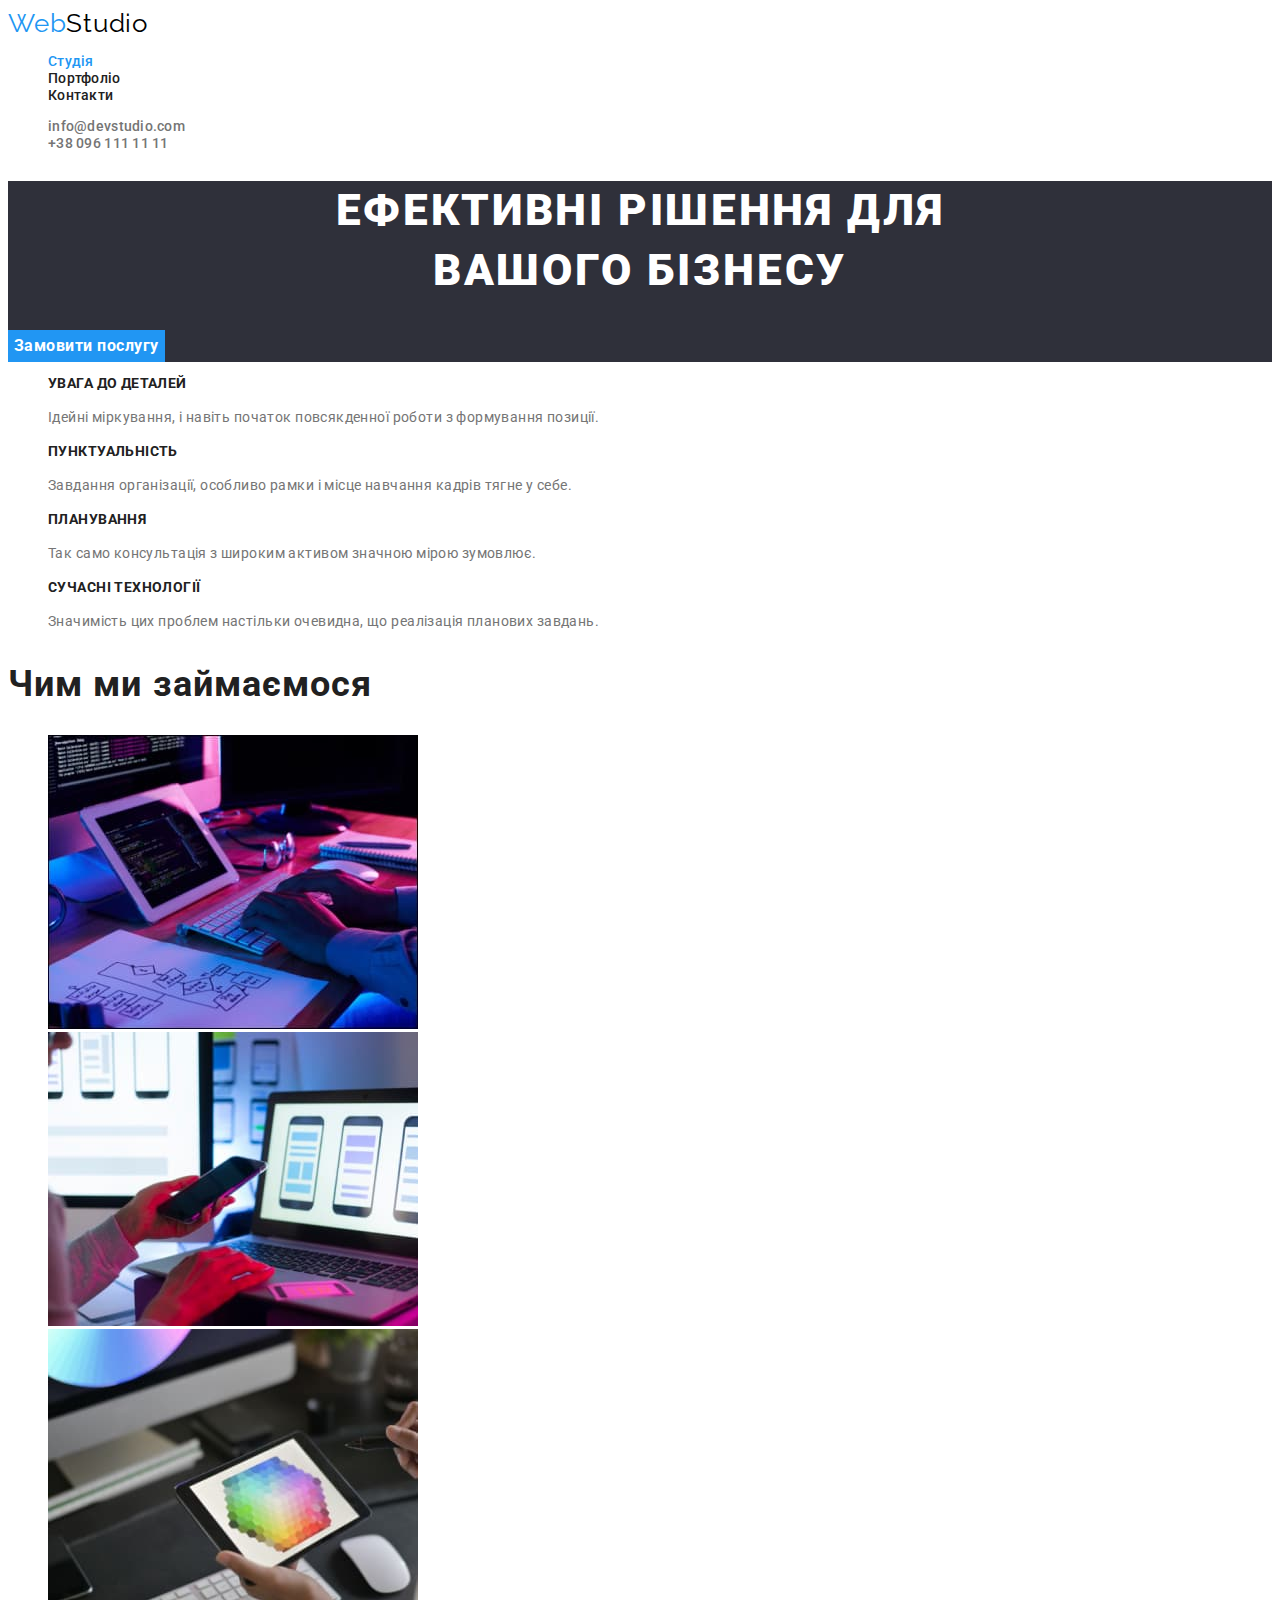
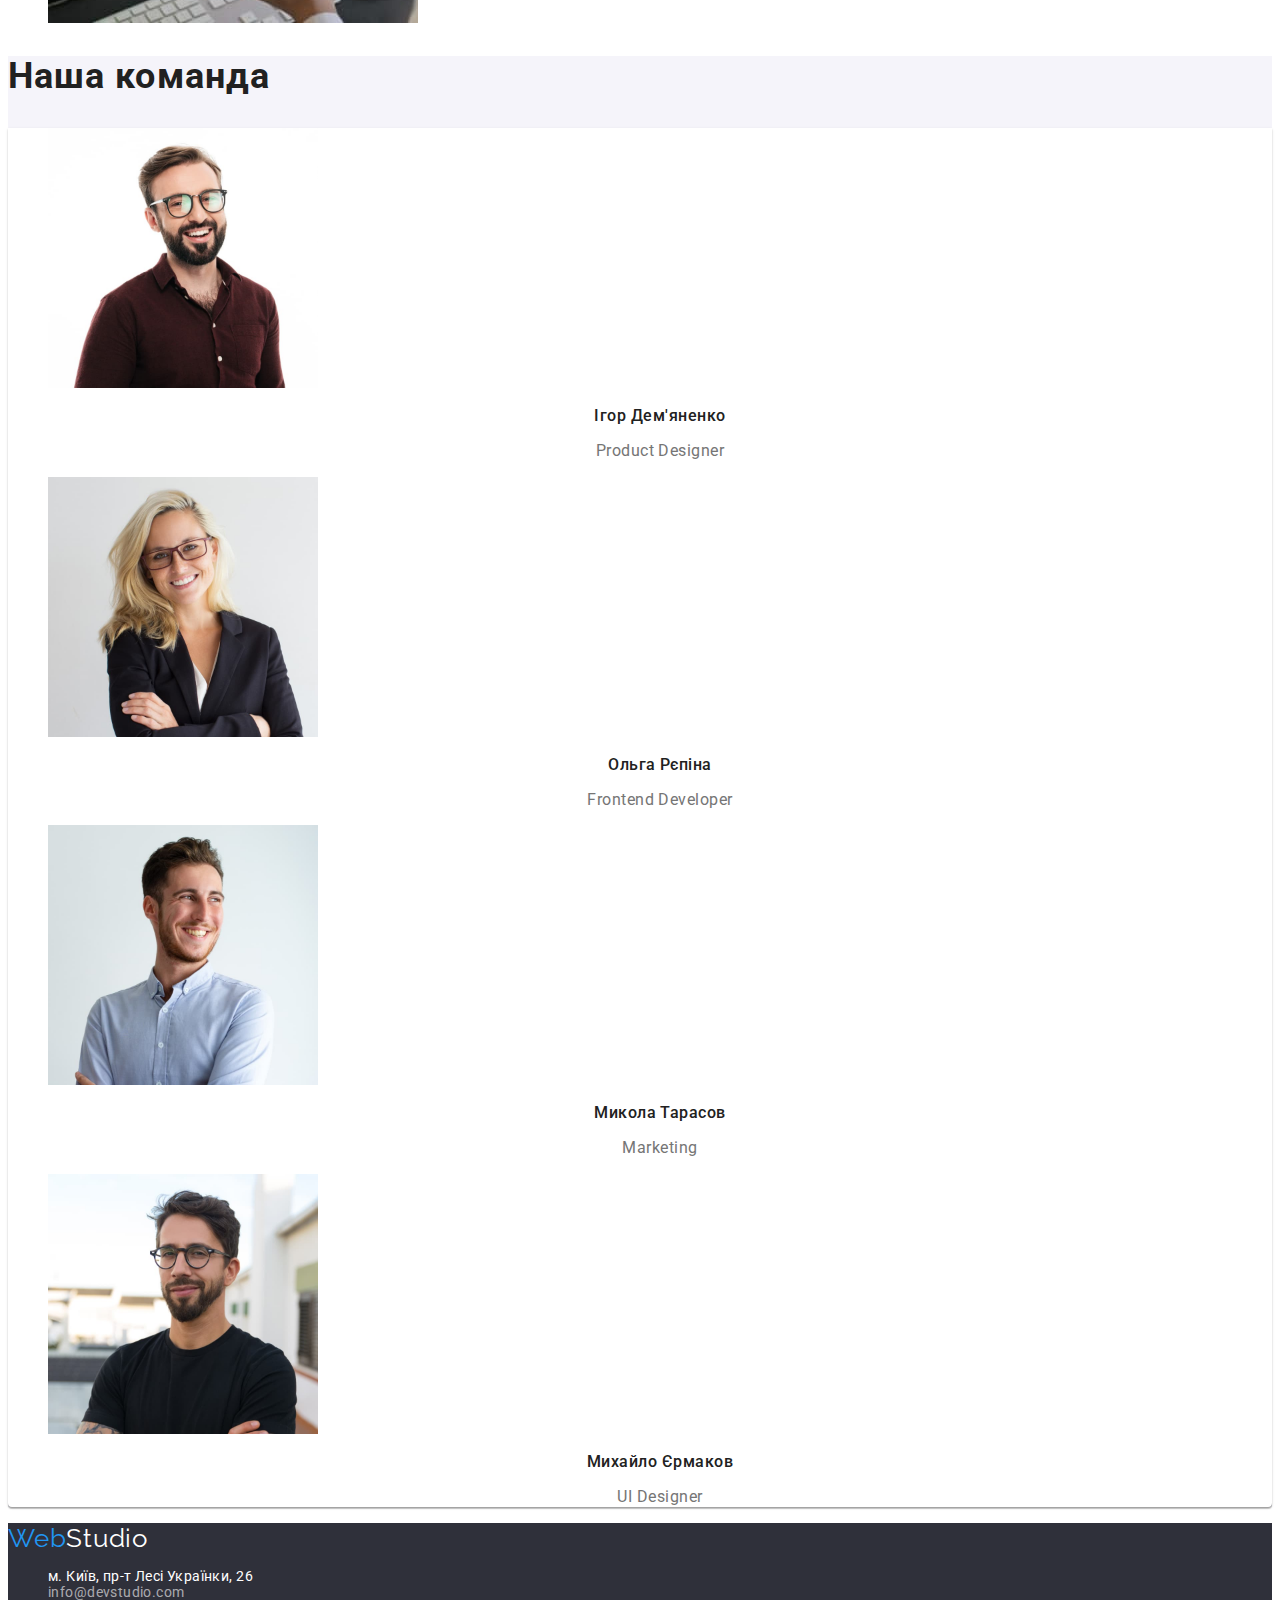
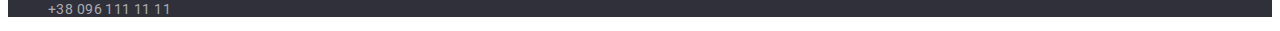
<file: index.html>
<!DOCTYPE html>
<html lang="uk">
<head>
    <meta charset="UTF-8">
    <meta http-equiv="X-UA-Compatible" content="IE=edge">
    <meta name="viewport" content="width=device-width, initial-scale=1.0">
    <link
        href="https://fonts.googleapis.com/css2?family=Raleway:wght@700&family=Roboto:wght@400;500;700;900&display=swap"
        rel="stylesheet">
    <link rel="stylesheet" href="./css/styles.css" >
    <title>Веб-студія</title>
</head>
<body>
    <!--Верхня лінія-->
   <header>
    <nav>
    <a href="./index.html" class="logo">
        <span class="logo-web">Web</span><span class="logo-studio">Studio</span>
    </a>
    
    <ul class="site-nav list">
        <li><a href="./index.html" class="link active">Студія</a></li>
        <li><a href="./portfolio.html" class="link">Портфоліо</a></li>
        <li><a href="#" class="link">Контакти</a></li>
    </ul>
    </nav>

    <ul class="contacts-list list">
        <li><a href="mailto:info@devstudio.com" class="link">info@devstudio.com</a></li>
        <li><a href="tel:+380961111111" class="link">+38 096 111 11 11</a></li>
    </ul>
   </header> 
   <main>
    <!--Шапка-->
    <section class="main page">
        <h1 class="main-title">Ефективні рішення для <br /> вашого бізнесу</h1>
        <button type="button" class="button">Замовити послугу</button>
    </section>

   <!--Наші переваги-->
   <section class="advantages">
    <h2 class="visually-hidden">Наші переваги</h2>
    <ul class="advantages-list list">
        <li>
            <h3 class="advantages-title">УВАГА ДО ДЕТАЛЕЙ</h3>
            <p class="advantages-desc">Ідейні міркування, і навіть початок повсякденної роботи з формування позиції.</p>
        </li>
        <li>
            <h3 class="advantages-title">ПУНКТУАЛЬНІСТЬ</h3>
            <p class="advantages-desc">Завдання організації, особливо рамки і місце навчання кадрів тягне у себе.</p>
        </li>
        <li>
            <h3 class="advantages-title">ПЛАНУВАННЯ</h3>
            <p class="advantages-desc">Так само консультація з широким активом значною мірою зумовлює.</p>
        </li>
        <li>
            <h3 class="advantages-title">СУЧАСНІ ТЕХНОЛОГІЇ</h3>
            <p class="advantages-desc">Значимість цих проблем настільки очевидна, що реалізація планових завдань.</p>
        </li>
    </ul>
    </section>

    <!--Чим ми займаємося-->
    <section class="occupation">
    <h2 class="occupation-title">Чим ми займаємося</h2>
    <ul class="work-list list">
        <li>
            <img src="./images/picture1.jpg"
                alt="Чоловік друкує на клавіатурі Apple, дивлячись у планшет" width="370">
        </li>
        <li>
            <img src="./images/picture2.jpg"
                alt="Людина тримає Iphone, працюючи за Macbook Air" width="370">
        </li>
        <li>
            <img src="./images/picture3.jpg"
                alt="Людина працює з палітрою кольорів на планшеті" width="370">
        </li>
    </ul>
   </section>

   <!--Наша команда-->
   <section class="team">
    <h2 class="team-title">Наша команда</h2>

    <ul class="workers list">
        <li>
            <img src="./images/product_designer.jpg"
                alt="На фото зображений Ігор Дем'яненко" width="270">
            <h3 class="name">Ігор Дем'яненко</h3>
            <p class="position">Product Designer</p>
        </li>
        <li>
            <img src="./images/frontend_developer.jpg"
                alt="На фото зображена Ольга Рєпіна" width="270">
            <h3 class="name">Ольга Рєпіна</h3>
            <p class="position">Frontend Developer</p>
        </li>
        <li>
            <img src="./images/marketing.jpg"
                alt="На фото зображений Микола Тарасов" width="270">
            <h3 class="name">Микола Тарасов</h3>
            <p class="position">Marketing</p>
        </li>
        <li>
            <img src="./images/ui_designer.jpg"
                alt="На фото зображений Михайло Єрмаков" width="270">
            <h3 class="name">Михайло Єрмаков</h3>
            <p class="position">UI Designer</p>
        </li>
    </ul>
   </section>
   </main>

<!--Підвал-->
   <footer class="info">
    <a href="./index.html" class="logo">
        <span class="logo-web">Web</span><span class="logo-studio-white">Studio</span>
    </a>

        <address>
        <ul class="list">
            <li><a href="https://goo.gl/maps/CPtrU1FHBa2aNyZL9" target="_blank" rel="noopener noreferrer nofollow" class="location">м. Київ, пр-т Лесі Українки, 26</a></li>
            <li><a href="mailto:info@devstudio.com" class="contacts-item">info@devstudio.com</a></li>
            <li><a href="tel:+380961111111" class="contacts-item">+38 096 111 11 11</a></li>
        </ul>
        </address>
   </footer>
</body>
</html>
</file>
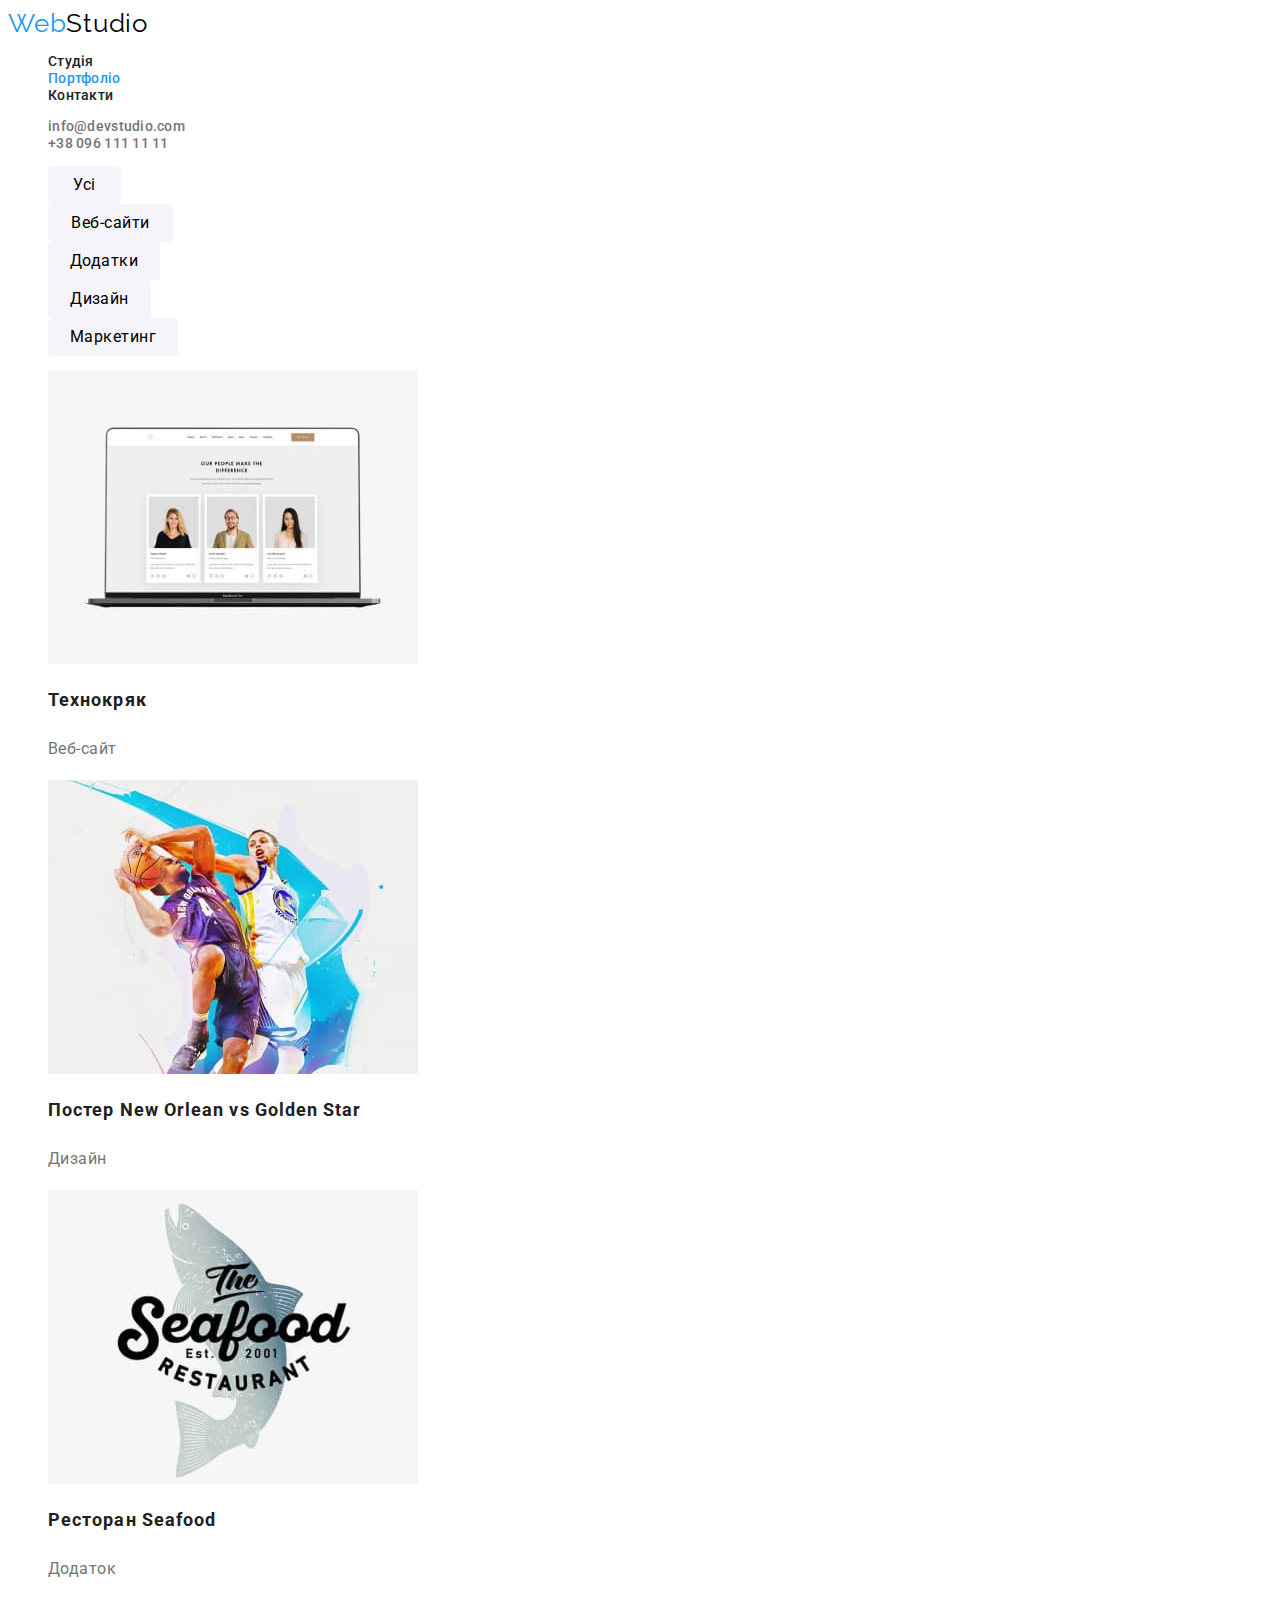
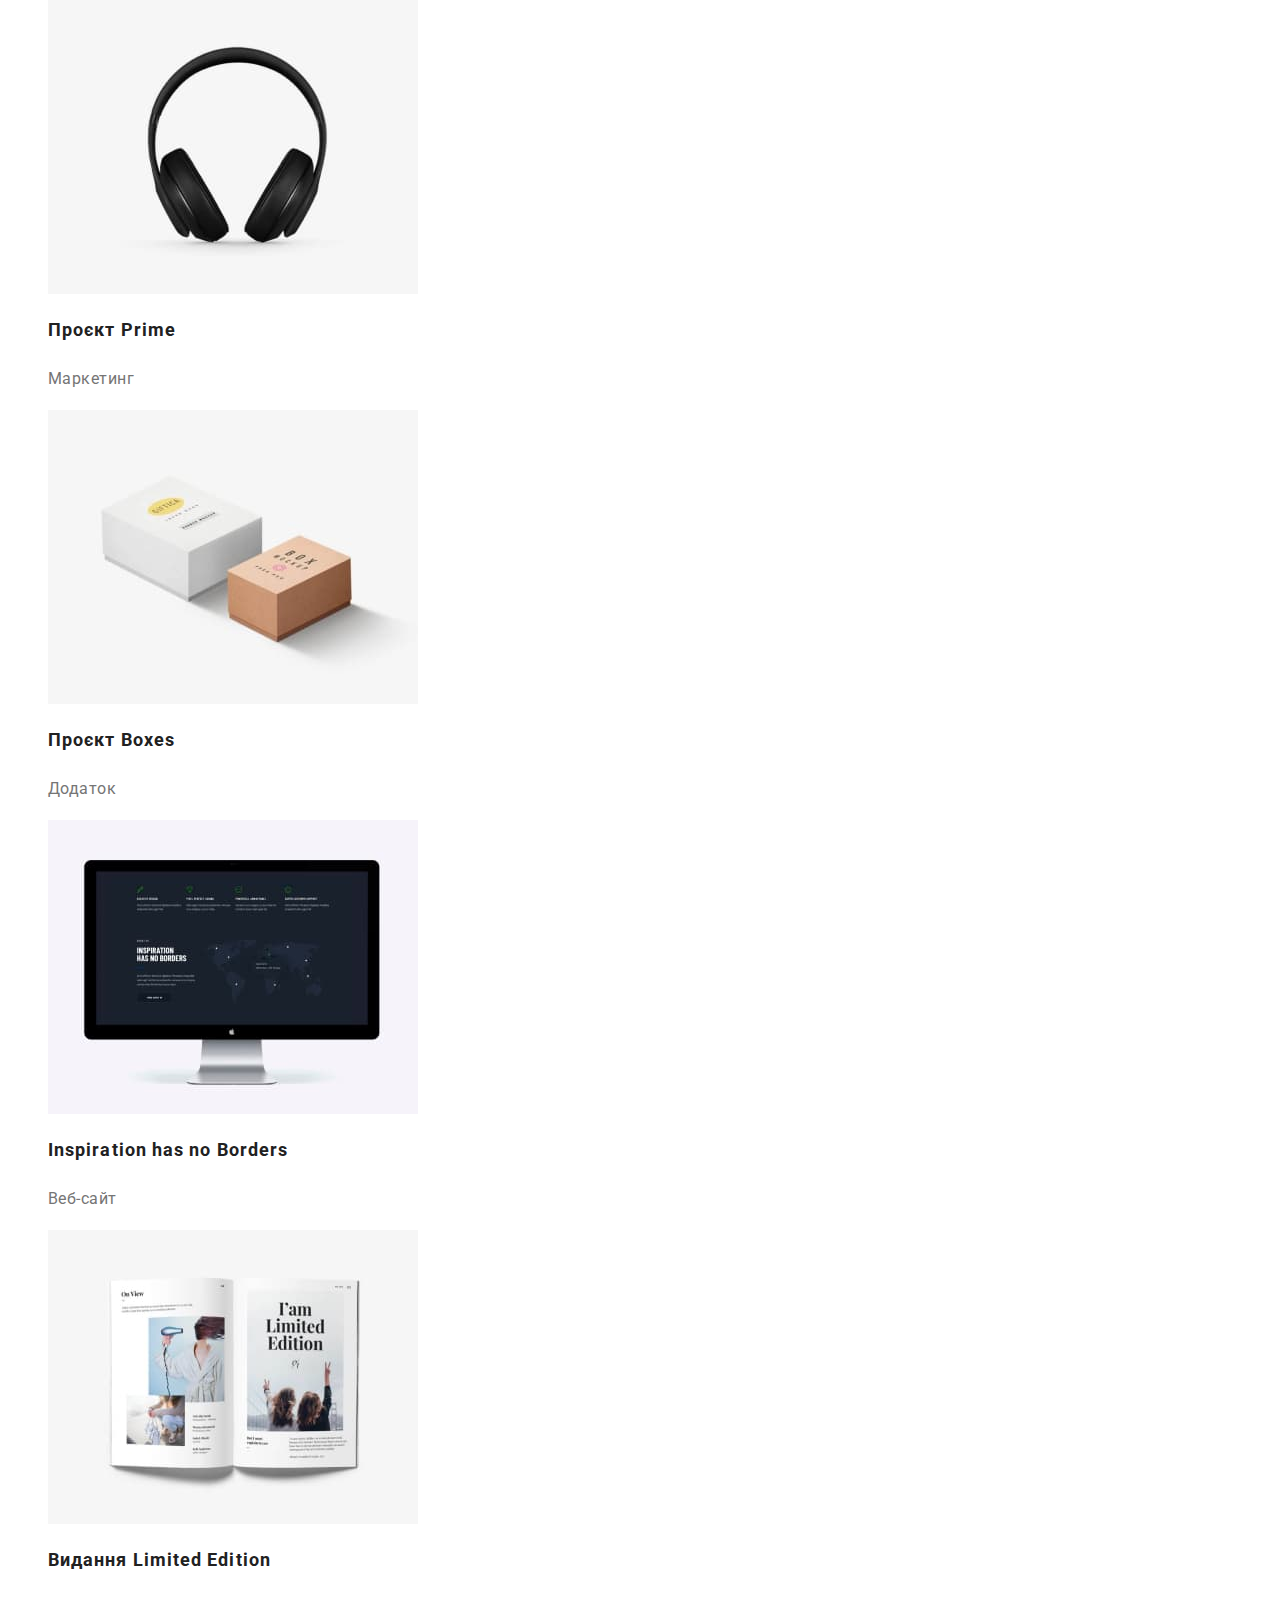
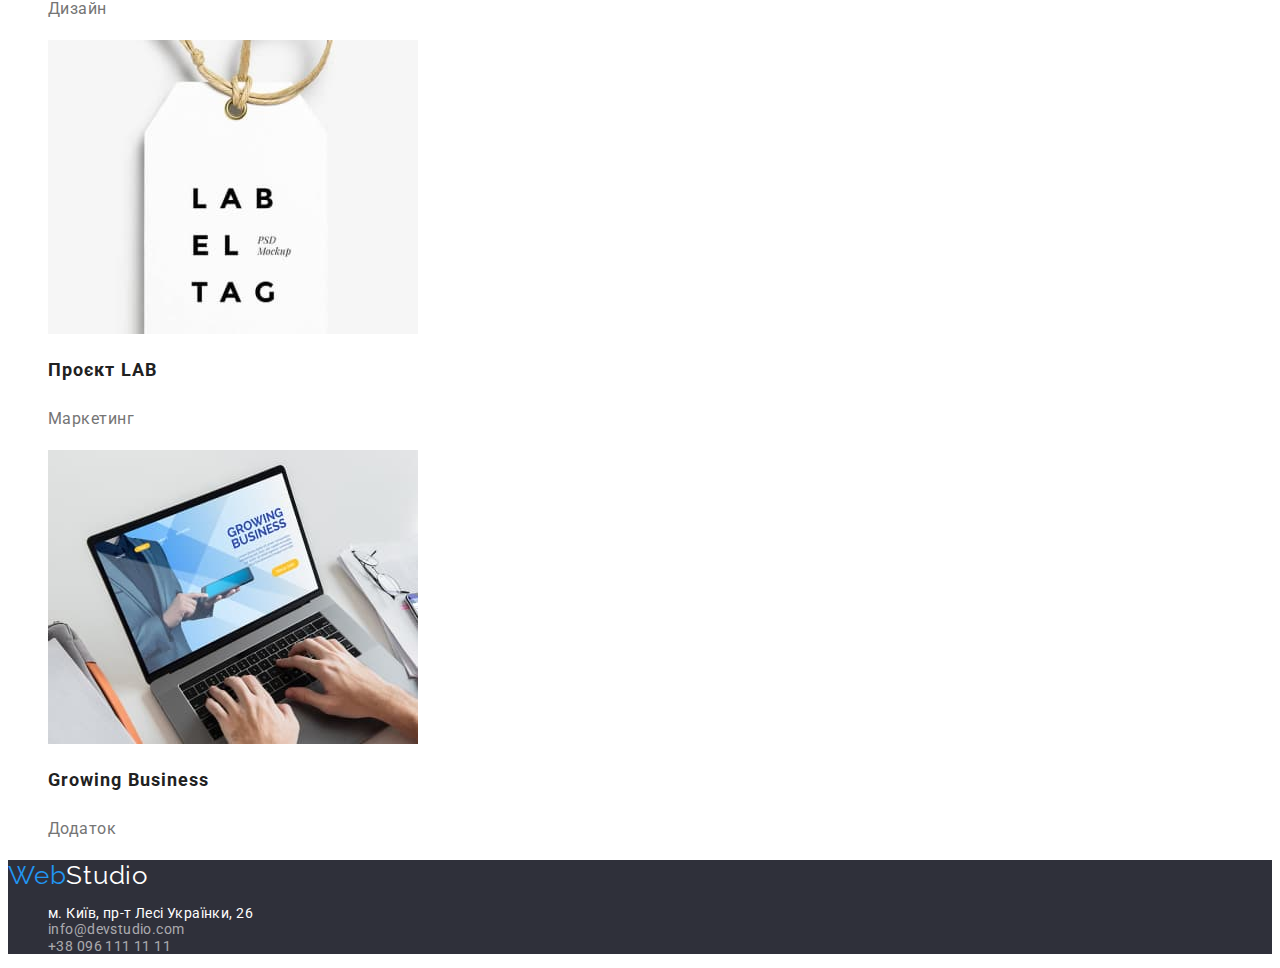
<file: portfolio.html>
<!DOCTYPE html>
<html lang="uk">

<head>
    <meta charset="UTF-8">
    <meta http-equiv="X-UA-Compatible" content="IE=edge">
    <meta name="viewport" content="width=device-width, initial-scale=1.0">
    <link
        href="https://fonts.googleapis.com/css2?family=Raleway:wght@700&family=Roboto:wght@400;500;700;900&display=swap"
        rel="stylesheet">
    <link rel="stylesheet" href="./css/styles.css" >
    <title>Веб-студія</title>
</head>

<body>
    <!--Верхня лінія-->
    <header>
        <nav>
            <a href="./index.html" class="logo">
                <span class="logo-web">Web</span><span class="logo-studio">Studio</span>
            </a>

            <ul class="site-nav list">
                <li><a href="./index.html" class="link">Студія</a></li>
                <li><a href="./portfolio.html" class="link active">Портфоліо</a></li>
                <li><a href="#" class="link">Контакти</a></li>
            </ul>
        </nav>

        <ul class="contacts-list list">
            <li><a href="mailto:info@devstudio.com" class="link">info@devstudio.com</a></li>
            <li><a href="tel:+380961111111" class="link">+38 096 111 11 11</a></li>
        </ul>
    </header>
<main>
    <section>
    <h1 class="visually-hidden">Контент сторінки Portfolio</h1>

    <ul class="buttons list">
        <li><button type="button" class="link-all">Усі</button></li>
        <li><button type="button" class="link-site">Веб-сайти</button></li>
        <li><button type="button" class="link-apps">Додатки</button></li>
        <li><button type="button" class="link-design">Дизайн</button></li>
        <li><button type="button" class="link-marketing">Маркетинг</button></li>
    </ul>

        <ul class="portfolio list">
            <li>
                <img src="./images/portfolio1.jpg"
                    alt="На фото зображений Macbook" width="370">
                <h2 class="title">Технокряк</h2>
                <p class="category">Веб-сайт</p>
            </li>
            <li>
                <img src="./images/portfolio2.jpg"
                    alt="На фото зображені гравці у баскетбол" width="370">
                <h2 class="title">Постер New Orlean vs Golden Star</h2>
                <p class="category">Дизайн</p>
            </li>
            <li>
                <img src="./images/portfolio3.jpg"
                    alt="На фото зображено лого ресторану Seafood" width="370">
                <h2 class="title">Ресторан Seafood</h2>
                <p class="category">Додаток</p>
            </li>
            <li>
                <img src="./images/portfolio4.jpg"
                    alt="На фото зображені чорні навушники" width="370">
                <h2 class="title">Проєкт Prime</h2>
                <p class="category">Маркетинг</p>
            </li>
            <li>
                <img src="./images/portfolio5.jpg"
                    alt="На фото зображені дві коробки" width="370">
                <h2 class="title">Проєкт Boxes</h2>
                <p class="category">Додаток</p>
            </li>
            <li>
                <img src="./images/portfolio6.jpg"
                    alt="На фото зображений монітор Apple" width="370">
                <h2 class="title">Inspiration has no Borders</h2>
                <p class="category">Веб-сайт</p>
            </li>
            <li>
                <img src="./images/portfolio7.jpg"
                    alt="На фото зображений журнал Limited Edition" width="370">
                <h2 class="title">Видання Limited Edition</h2>
                <p class="category">Дизайн</p>
            </li>
            <li>
                <img src="./images/portfolio8.jpg"
                    alt="На фото зображена етикетка" width="370">
                <h2 class="title">Проєкт LAB</h2>
                <p class="category">Маркетинг</p>
            </li>
            <li>
                <img src="./images/portfolio9.jpg"
                    alt="На фото зображно друкування на Macbook" width="370">
                <h2 class="title">Growing Business</h2>
                <p class="category">Додаток</p>
            </li>
        </ul>
    </section>
</main>

    <!--Підвал-->
    <footer class="info">
        <a href="./index.html" class="logo">
            <span class="logo-web">Web</span><span class="logo-studio-white">Studio</span>
        </a>
    
            <address>
            <ul class="list">
                <li><a href="https://goo.gl/maps/CPtrU1FHBa2aNyZL9" target="_blank" rel="noopener noreferrer nofollow" class="location">м. Київ, пр-т Лесі Українки, 26</a></li>
                <li><a href="mailto:info@devstudio.com" class="contacts-item">info@devstudio.com</a></li>
                <li><a href="tel:+380961111111" class="contacts-item">+38 096 111 11 11</a></li>
            </ul>
            </address>
       </footer>
</body>

</html>
</file>
<file: css/styles.css>
:root {
    --title-text-color: #212121;
    --description-text-color: #757575;
    --white-color: #FFFFFF;
    --accent-color: #2196F3;
    --black-color: #000000;
}

body {
    background-color: var(--white-color);
    color: var(--title-text-color);
    font-family: Roboto, sans-serif;
    font-size: 14px;
}

/* чорний #212121; */

/* сірий #757575 */

/* білий #FFFFFF */

/* акцент #2196F3 */ 

/* другорядний колір фону #F5F4FA */

/* акцентний колір фону #2F303A */

.list {
    list-style: none;
}

.logo {
    font-family: Raleway, sans-serif;
    font-size: 26px;
    line-height: 1.19;
    text-decoration: none;
    letter-spacing: 0.03em;
}

.logo-web {
    color: var(--accent-color);
}

.logo-studio {
    color: var(--black-color);
}

.logo-studio-white {
    color: var(--white-color);
}

/* Site nav */

.site-nav a {
    color: var(--title-text-color);
    font-weight: 500;
    line-height: 1.14;
    text-decoration: none;
    letter-spacing: 0.02em;
}

.site-nav .link:hover,
.site-nav .link:focus,
.contacts-list .link:hover,
.contacts-list .link:focus {
color: var(--accent-color);
}

.contacts-item:hover,
.contacts-item:focus {
    color: var(--accent-color);
}

.contacts-list a {
    color: var(--description-text-color);
    font-weight: 500;
    line-height: 1.14;
    text-decoration: none;
    letter-spacing: 0.02em;
}

/* Hero */

.main-title {
    color: var(--white-color);
    font-weight: 900;
    font-size: 44px;
    line-height: 1.36;
    text-align: center;
    text-transform: uppercase;
    letter-spacing: 0.06em;
}

.page, .info {
    background-color: #2F303A;
}

.advantages-title {
    font-size: 14px;
    line-height: 1.14;
    text-transform: uppercase;
    letter-spacing: 0.03em;
}

.advantages-desc {
    color: var(--description-text-color);
    line-height: 1.71;
    letter-spacing: 0.03em;
}

.occupation-title, .team-title {
    font-size: 36px;
    line-height: 1.16;
    letter-spacing: 0.03em;
}

.team-title{
    font-size: 36px;
    line-height: 1.16;
    letter-spacing: 0.03em;
}

.team {
    background-color: #F5F4FA;
}

.name {
    font-weight: 500;
    font-size: 16px;
    line-height: 1.18;
    text-align: center;
    letter-spacing: 0.03em;
}

.workers {
    background-color: var(--white-color);
    box-shadow: 0px 1px 3px rgba(0, 0, 0, 0.12), 0px 1px 1px rgba(0, 0, 0, 0.14), 0px 2px 1px rgba(0, 0, 0, 0.2);
    border-radius: 0px 0px 4px 4px;
}

.position {
    color: var(--description-text-color);
    font-size: 16px;
    line-height: 1.18;
    text-align: center;
    letter-spacing: 0.03em;
}

.title {
    font-size: 18px;
    line-height: 2;
    letter-spacing: 0.06em;
}

.category {
    color: var(--description-text-color);
    font-size: 16px;
    line-height: 1.88;
    letter-spacing: 0.03em;
}

.location {
    color: var(--white-color);
    font-style: normal;
    line-height: 1.17;
    text-decoration: none;
    letter-spacing: 0.03em;
}

.contacts-item {
    font-style: normal;
    color: rgba(255, 255, 255, 0.6);
    line-height: 1.17;
    text-decoration: none;
    letter-spacing: 0.03em;
}

/* Button */

.button {
    background-color: var(--accent-color);
    color: var(--white-color);
    font-family: inherit;
    font-weight: 700;
    font-size: 16px;
    line-height: 1.88;
    letter-spacing: 0.03em;
    cursor: pointer;
    text-decoration: none;
    border: none;
}

.buttons button {
    background-color: #F5F4FA;
    font-family: inherit;
    font-size: 16px;
    line-height: 1.62;
    letter-spacing: 0.03em;
    cursor: pointer;
    text-decoration: none;
    border: none;
    border-radius: 4px;
}

.buttons li :hover,
.buttons li :focus {
    color: var(--white-color);
    background-color: var(--accent-color);
    box-shadow: 0px 3px 1px rgba(0, 0, 0, 0.1), 0px 1px 2px rgba(0, 0, 0, 0.08), 0px 2px 2px rgba(0, 0, 0, 0.12);
}
.link-all {
    width: 73px;
    height: 38px;
    left: 512px;
    top: 174px;
}

.link-site {
    width: 125px;
    height: 38px;
    left: 593px;
    top: 174px;
}

.link-apps {
    width: 112px;
    height: 38px;
    left: 726px;
    top: 174px;
}

.link-design {
    width: 103px;
    height: 38px;
    left: 846px;
    top: 174px;
}

.link-marketing {
    width: 130px;
    height: 38px;
    left: 957px;
    top: 174px;
}

.visually-hidden {
    position: absolute;
    white-space: nowrap;
    width: 1px;
    height: 1px;
    overflow: hidden;
    border: 0;
    padding: 0;
    clip: rect(0 0 0 0);
    clip-path: inset(50%);
    margin: -1px;
}

ul .active {
    color: var(--accent-color);
}
</file>
